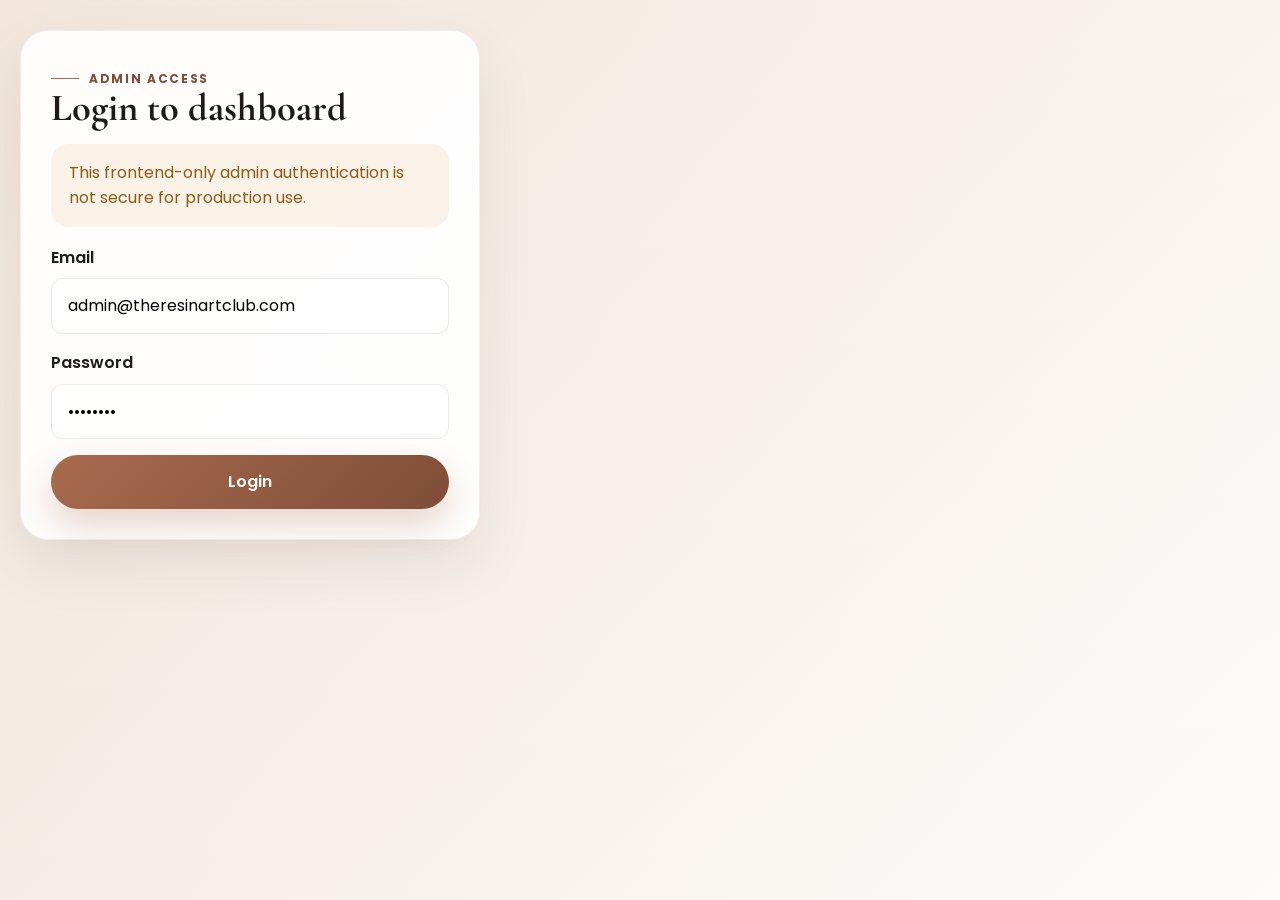
<file: admin.html>
﻿<!DOCTYPE html>
<html lang="en">
  <head>
    <meta charset="UTF-8" />
    <meta name="viewport" content="width=device-width, initial-scale=1.0" />
    <title>Admin Panel | The Resin Art Club</title>
    <meta name="description" content="Admin dashboard for The Resin Art Club storefront and order management." />
    <link rel="icon" type="image/svg+xml" href="favicon.svg" />
    <link rel="preconnect" href="https://fonts.googleapis.com" />
    <link rel="preconnect" href="https://fonts.gstatic.com" crossorigin />
    <link href="https://fonts.googleapis.com/css2?family=Cormorant+Garamond:wght@500;600;700&family=Poppins:wght@400;500;600;700&display=swap" rel="stylesheet" />
    <link rel="stylesheet" href="https://cdnjs.cloudflare.com/ajax/libs/font-awesome/6.5.2/css/all.min.css" />
    <link rel="stylesheet" href="style.css" />
    <link rel="stylesheet" href="admin.css" />
  </head>
  <body data-page="admin" data-section="dashboard">
    <div id="admin-shell" class="admin-shell" style="display:none;">
      <div class="admin-layout">
        <aside class="admin-sidebar">
          <div class="logo" style="display:flex; align-items:center; gap:12px; color:#fff;">
            <span class="logo-mark" style="width:38px; height:38px; border-radius:12px; display:grid; place-items:center; background:linear-gradient(135deg, #f4dfc4, #b36b52); color:#2d1f1b;">âœ¦</span>
            <div>
              <strong>The Resin Art Club</strong><br>
              <small style="color:rgba(255,255,255,0.7);">Admin Panel</small>
            </div>
          </div>
          <nav class="admin-menu" aria-label="Admin navigation">
            <a href="#" data-admin-section="dashboard" class="active"><i class="fa-solid fa-chart-pie"></i> Dashboard</a>
            <a href="#" data-admin-section="products"><i class="fa-solid fa-box"></i> Products</a>
            <a href="#" data-admin-section="categories"><i class="fa-solid fa-tags"></i> Categories</a>
            <a href="#" data-admin-section="orders"><i class="fa-solid fa-clipboard-list"></i> Orders</a>
            <a href="#" data-admin-section="customers"><i class="fa-solid fa-users"></i> Customers</a>
            <a href="#" data-admin-section="reviews"><i class="fa-solid fa-star"></i> Reviews</a>
            <a href="#" data-admin-section="coupons"><i class="fa-solid fa-ticket"></i> Coupons</a>
            <a href="#" data-admin-section="inventory"><i class="fa-solid fa-boxes-stacked"></i> Inventory</a>
            <a href="#" data-admin-section="custom-orders"><i class="fa-solid fa-clipboard-question"></i> Custom Orders</a>
            <a href="#" data-admin-section="messages"><i class="fa-solid fa-message"></i> Messages</a>
            <a href="#" data-admin-section="newsletter"><i class="fa-solid fa-envelope-open-text"></i> Newsletter</a>
            <a href="#" data-admin-section="settings"><i class="fa-solid fa-gear"></i> Settings</a>
            <a href="#" id="logout-admin"><i class="fa-solid fa-right-from-bracket"></i> Logout</a>
          </nav>
        </aside>
        <main class="admin-main">
          <div class="admin-topbar">
            <div>
              <div class="eyebrow">Operations</div>
              <h1>Dashboard Overview</h1>
            </div>
            <div class="account-chip"><i class="fa-regular fa-user"></i> Admin</div>
          </div>
          <div id="admin-content"></div>
        </main>
      </div>
    </div>

    <div id="admin-login-box" class="admin-login-screen" style="display:none;">
      <div class="admin-login-card">
        <div class="eyebrow">Admin Access</div>
        <h2>Login to dashboard</h2>
        <div class="warning-box">This frontend-only admin authentication is not secure for production use.</div>
        <form id="admin-login-form" style="margin-top:18px;">
          <div class="form-row">
            <label>Email</label>
            <input id="admin-email" class="form-field" type="email" value="admin@theresinartclub.com" required />
          </div>
          <div class="form-row">
            <label>Password</label>
            <input id="admin-password" class="form-field" type="password" value="admin123" required />
          </div>
          <button class="btn btn-primary" type="submit" style="width:100%;">Login</button>
        </form>
      </div>
    </div>

    <div id="toast-container"></div>

    <script src="main.js"></script>
    <script src="admin.js"></script>
  </body>
</html>
</file>
<file: style.css>
:root {
  --bg: #f6f1ec;
  --bg-strong: #efe5dc;
  --panel: #fffaf7;
  --card: #fffdfb;
  --card-alt: #f7efe9;
  --surface: rgba(255,255,255,0.68);
  --text: #1f1a18;
  --muted: #6d625d;
  --soft: #b4a7a1;
  --primary: #a86b4f;
  --primary-dark: #7f4d38;
  --accent: #d9b28a;
  --accent-soft: #f4dfc4;
  --success: #2d8a5c;
  --warning: #d48a31;
  --danger: #cf4b4b;
  --shadow: 0 18px 42px rgba(80, 53, 37, 0.12);
  --radius-lg: 28px;
  --radius-md: 18px;
  --radius-sm: 12px;
  --container: 1240px;
}

* { box-sizing: border-box; }
html { scroll-behavior: smooth; }
body {
  margin: 0;
  font-family: "Poppins", sans-serif;
  background: linear-gradient(180deg, #f8f3ef 0%, #f5efe9 100%);
  color: var(--text);
  line-height: 1.6;
}
a { color: inherit; text-decoration: none; }
img { max-width: 100%; display: block; }
button, input, textarea, select { font: inherit; }
button { cursor: pointer; }
.container { width: min(var(--container), calc(100% - 32px)); margin: 0 auto; }
.section { padding: 88px 0; }
.section-heading { margin-bottom: 34px; }
.eyebrow { display: inline-flex; align-items: center; gap: 10px; font-size: 12px; letter-spacing: 0.14em; text-transform: uppercase; color: var(--primary-dark); font-weight: 700; }
.eyebrow::before { content: ""; width: 28px; height: 1px; background: var(--primary); }
h1,h2,h3,h4 { font-family: "Cormorant Garamond", serif; line-height: 1.08; margin: 0 0 12px; }
h1 { font-size: clamp(2.8rem, 4vw, 5rem); }
h2 { font-size: clamp(2.1rem, 3vw, 3.2rem); }
h3 { font-size: clamp(1.6rem, 2vw, 2.4rem); }
p { margin: 0 0 16px; color: var(--muted); }
.text-accent { color: var(--primary-dark); }

.btn {
  display: inline-flex; align-items: center; justify-content: center; gap: 8px; border: 0; border-radius: 999px; padding: 14px 24px; font-weight: 600; transition: transform 0.2s ease, box-shadow 0.2s ease, background 0.2s ease; text-decoration: none;
}
.btn:hover { transform: translateY(-2px); }
.btn-primary { background: linear-gradient(135deg, var(--primary) 0%, var(--primary-dark) 100%); color: #fff; box-shadow: 0 16px 34px rgba(168,107,79,0.28); }
.btn-secondary { background: rgba(168,107,79,0.12); color: var(--primary-dark); }
.btn-ghost { background: transparent; color: var(--text); border: 1px solid rgba(31,26,24,0.18); }
.btn-lg { padding: 16px 30px; font-size: 1rem; }

.site-header {
  position: sticky; top: 0; z-index: 40; backdrop-filter: blur(18px); background: rgba(250,245,240,0.74); border-bottom: 1px solid rgba(74,55,48,0.08);
}
.header-inner {
  display: flex; align-items: center; justify-content: space-between; gap: 20px; min-height: 86px;
}
.logo { display: inline-flex; align-items: center; gap: 14px; font-weight: 700; }
.logo-mark {
  width: 42px; height: 42px; display: grid; place-items: center; border-radius: 16px; background: linear-gradient(135deg, var(--accent-soft), var(--accent)); color: var(--primary-dark); box-shadow: inset 0 1px 0 rgba(255,255,255,0.8);
}
.logo-text { line-height: 1; font-size: 1.1rem; }
.logo-text span { display: block; font-size: 0.68rem; letter-spacing: 0.12em; color: var(--muted); text-transform: uppercase; }
.main-nav { display: flex; align-items: center; gap: 28px; }
.main-nav a { color: var(--muted); font-weight: 500; }
.main-nav a:hover, .main-nav a.active { color: var(--primary-dark); }
.header-actions { display: flex; align-items: center; gap: 12px; }
.icon-pill {
  position: relative; width: 42px; height: 42px; border-radius: 50%; background: rgba(255,255,255,0.7); border: 1px solid rgba(31,26,24,0.08); display: grid; place-items: center; color: var(--text); font-size: 1.1rem;
}
.icon-pill .count-badge {
  position: absolute; right: -2px; top: -5px; min-width: 18px; height: 18px; padding: 0 5px; display: grid; place-items: center; border-radius: 50%; background: var(--primary); color: white; font-size: 0.62rem; font-weight: 700;
}
.search-bar { display: flex; align-items: center; background: rgba(255,255,255,0.7); border: 1px solid rgba(31,26,24,0.08); border-radius: 999px; padding: 12px 18px; gap: 8px; min-width: 280px; }
.search-bar input { border: none; background: transparent; outline: none; width: 100%; color: var(--text); }
.account-chip { display: inline-flex; align-items: center; gap: 8px; padding: 10px 16px; border-radius: 999px; background: rgba(168,107,79,0.08); color: var(--primary-dark); font-weight: 600; }

.hero { position: relative; overflow: hidden; padding: 68px 0 90px; }
.hero::before {
  content: ""; position: absolute; inset: 0; background: radial-gradient(circle at top left, rgba(217,178,138,0.34), transparent 38%), radial-gradient(circle at bottom right, rgba(168,107,79,0.14), transparent 32%); pointer-events: none;
}
.hero-grid { display: grid; grid-template-columns: 1.05fr 0.95fr; gap: 48px; align-items: center; position: relative; }
.hero-copy { position: relative; z-index: 1; }
.hero-copy .lead { font-size: 1.02rem; max-width: 540px; }
.hero-actions { display: flex; flex-wrap: wrap; gap: 16px; margin: 28px 0; }
.hero-stats { display: flex; flex-wrap: wrap; gap: 34px; margin-top: 30px; }
.stat strong { display: block; font-size: clamp(1.5rem, 2vw, 2.2rem); font-family: "Cormorant Garamond", serif; }
.hero-art {
  position: relative; border-radius: 34px; background: linear-gradient(135deg, rgba(255,255,255,0.68), rgba(244,223,196,0.58)); box-shadow: var(--shadow); border: 1px solid rgba(255,255,255,0.7); padding: 18px; min-height: 540px; overflow: hidden;
}
.hero-card {
  position: absolute; border-radius: 28px; overflow: hidden; box-shadow: 0 32px 50px rgba(48,29,18,0.14); border: 1px solid rgba(255,255,255,0.6); background: #f7efe8; 
}
.hero-card.large { width: 72%; height: 80%; right: 7%; top: 8%; }
.hero-card.small { width: 40%; height: 38%; left: 8%; bottom: 8%; }
.hero-card img { width: 100%; height: 100%; object-fit: cover; }
.badge-floating { position: absolute; left: 24px; top: 22px; background: rgba(255,255,255,0.78); padding: 10px 16px; border-radius: 999px; font-size: 0.75rem; letter-spacing: 0.09em; text-transform: uppercase; font-weight: 700; color: var(--primary-dark); }

.grid-3, .grid-4 { display: grid; gap: 22px; }
.grid-3 { grid-template-columns: repeat(3, minmax(0,1fr)); }
.grid-4 { grid-template-columns: repeat(4, minmax(0,1fr)); }

.category-card {
  background: var(--card); border-radius: var(--radius-lg); padding: 24px; border: 1px solid rgba(84,60,48,0.06); box-shadow: 0 16px 28px rgba(86,58,45,0.05); transition: transform 0.25s ease, box-shadow 0.25s ease; display: block;
}
.category-card:hover { transform: translateY(-4px); box-shadow: 0 20px 32px rgba(90,67,56,0.1); }
.category-thumb { height: 140px; border-radius: 18px; overflow: hidden; margin-bottom: 18px; }
.category-thumb img { width: 100%; height: 100%; object-fit: cover; }
.category-card h3 { font-size: 1.55rem; margin-bottom: 0; }

.product-card {
  background: var(--card); border-radius: 26px; overflow: hidden; border: 1px solid rgba(84,60,48,0.07); box-shadow: 0 16px 30px rgba(80,53,37,0.05); transition: transform 0.22s ease, box-shadow 0.22s ease; position: relative;
}
.product-card:hover { transform: translateY(-5px); box-shadow: 0 22px 38px rgba(80,53,37,0.1); }
.product-media { position: relative; height: 280px; overflow: hidden; }
.product-media img { width: 100%; height: 100%; object-fit: cover; transition: transform 0.36s ease; }
.product-card:hover .product-media img { transform: scale(1.06); }
.product-badge { position: absolute; left: 16px; top: 16px; padding: 8px 12px; border-radius: 999px; background: rgba(255,255,255,0.9); color: var(--primary-dark); font-size: 0.72rem; font-weight: 700; }
.product-actions { position: absolute; right: 14px; top: 14px; display: flex; flex-direction: column; gap: 8px; }
.icon-btn {
  width: 38px; height: 38px; border: 1px solid rgba(31,26,24,0.09); border-radius: 50%; background: rgba(255,255,255,0.82); display: grid; place-items: center; color: var(--text); transition: all 0.2s ease;
}
.icon-btn:hover { background: var(--primary); color: white; }
.icon-btn.is-active { background: var(--primary); color: #fff; }
.product-body { padding: 20px 18px 18px; }
.product-meta { display: flex; justify-content: space-between; align-items: center; gap: 12px; color: var(--muted); font-size: 0.8rem; }
.product-card h3 { font-size: 1.6rem; margin-top: 8px; margin-bottom: 8px; }
.price-row { display: flex; align-items: center; gap: 10px; flex-wrap: wrap; margin: 8px 0 12px; }
.price { font-size: 1.2rem; font-weight: 700; color: var(--text); }
.price.old { color: var(--soft); font-size: 0.9rem; text-decoration: line-through; }
.discount { padding: 5px 8px; border-radius: 999px; background: rgba(46,138,92,0.12); color: var(--success); font-size: 0.72rem; font-weight: 700; }
.product-footer { display: flex; justify-content: space-between; align-items: center; gap: 12px; margin-top: 18px; }
.rating { display: inline-flex; align-items: center; gap: 6px; color: #d9922e; font-size: 0.82rem; }
.stock { font-size: 0.78rem; font-weight: 600; color: var(--success); }
.stock.low { color: var(--warning); }
.stock.out { color: var(--danger); }

.feature-panel { background: linear-gradient(135deg, rgba(168,107,79,0.08), rgba(217,178,138,0.18)); border-radius: 30px; padding: 40px 32px; }

.info-card { background: rgba(255,255,255,0.7); border: 1px solid rgba(84,60,48,0.06); border-radius: 24px; padding: 32px 20px; box-shadow: 0 12px 26px rgba(80,53,37,0.04); }
.info-card .icon { font-size: 2rem; color: var(--primary-dark); }

.review-card { background: var(--card); border-radius: 24px; padding: 26px; border: 1px solid rgba(84,60,48,0.06); }
.review-head { display: flex; align-items: center; gap: 12px; margin-bottom: 20px; }
.avatar { width: 52px; height: 52px; border-radius: 50%; overflow: hidden; object-fit: cover; }
.review-name strong { display: block; }
.review-stars { color: #d9922e; letter-spacing: 0.18em; }

.newsletter-box { background: linear-gradient(135deg, rgba(168,107,79,0.1), rgba(217,178,138,0.2)); border-radius: 30px; padding: 42px; display: flex; align-items: center; gap: 26px; justify-content: space-between; }
.newsletter-form { display: flex; align-items: center; gap: 12px; }
.newsletter-form input { min-width: 320px; }
.form-field { width: 100%; padding: 14px 16px; border-radius: 12px; border: 1px solid rgba(80,53,37,0.1); background: rgba(255,255,255,0.7); }

.site-footer { background: #1d1513; color: rgba(255,255,255,0.82); padding-top: 70px; padding-bottom: 32px; }
.footer-grid { display: grid; grid-template-columns: 1.3fr 0.75fr 0.75fr 1.1fr; gap: 26px; }
.footer-brand p { color: rgba(255,255,255,0.7); }
.footer-list { list-style: none; padding: 0; margin: 0; display: grid; gap: 10px; }
.footer-list a { color: rgba(255,255,255,0.7); }
.footer-bottom { border-top: 1px solid rgba(255,255,255,0.12); margin-top: 28px; padding-top: 18px; display: flex; justify-content: space-between; gap: 16px; color: rgba(255,255,255,0.62); }

.breadcrumbs { display: flex; align-items: center; gap: 10px; flex-wrap: wrap; font-size: 0.9rem; color: var(--muted); margin-bottom: 18px; }
.breadcrumbs a { color: var(--primary-dark); }

.page-hero { padding: 56px 0 28px; }
.page-hero.inner { background: linear-gradient(180deg, rgba(217,178,138,0.18), rgba(255,255,255,0)); }

.shop-layout { display: grid; grid-template-columns: 290px minmax(0,1fr); gap: 28px; }
.sidebar-panel { background: rgba(255,255,255,0.72); border: 1px solid rgba(84,60,48,0.06); border-radius: 24px; padding: 22px; box-shadow: 0 10px 26px rgba(80,53,37,0.04); }
.filter-group { padding-bottom: 18px; margin-bottom: 18px; border-bottom: 1px solid rgba(84,60,48,0.08); }
.filter-group:last-child { border-bottom: none; }
.filter-group h4 { margin: 0 0 14px; }
.checkbox-list { display: grid; gap: 12px; }
.checkbox-item { display: flex; align-items: center; gap: 8px; color: var(--muted); }
.range-row { display: flex; justify-content: space-between; gap: 10px; }
.shop-toolbar { display: flex; justify-content: space-between; align-items: center; gap: 16px; margin-bottom: 22px; }
.toolbar-actions { display: flex; align-items: center; gap: 12px; flex-wrap: wrap; }
.select-field { padding: 12px 14px; border-radius: 12px; border: 1px solid rgba(80,53,37,0.1); background: rgba(255,255,255,0.8); }
.products-grid { display: grid; grid-template-columns: repeat(3, minmax(0,1fr)); gap: 26px; }
.empty-state { background: rgba(255,255,255,0.7); border: 1px solid rgba(84,60,48,0.06); border-radius: 24px; padding: 36px; text-align: center; }
.pagination { display: flex; justify-content: center; margin-top: 30px; }
.pagination button { background: rgba(255,255,255,0.9); border: 1px solid rgba(80,53,37,0.08); border-radius: 12px; margin: 0 4px; }

.product-detail { display: grid; grid-template-columns: 1.05fr 0.95fr; gap: 34px; }
.gallery-main { border-radius: 28px; overflow: hidden; background: rgba(255,255,255,0.8); box-shadow: var(--shadow); }
.gallery-main img { width: 100%; height: 560px; object-fit: cover; }
.gallery-thumbs { display: grid; grid-template-columns: repeat(4, minmax(0,1fr)); gap: 12px; margin-top: 12px; }
.gallery-thumbs button { background: rgba(255,255,255,0.8); border: 1px solid rgba(84,60,48,0.08); border-radius: 14px; overflow: hidden; padding: 0; }
.gallery-thumbs img { width: 100%; height: 90px; object-fit: cover; }
.detail-info { background: rgba(255,255,255,0.7); border: 1px solid rgba(84,60,48,0.06); border-radius: 26px; padding: 26px; }
.option-row { display: grid; gap: 10px; margin: 20px 0; }
.option-row .options { display: flex; flex-wrap: wrap; gap: 8px; }
.option-chip { border: 1px solid rgba(80,53,37,0.15); background: rgba(255,255,255,0.75); border-radius: 999px; padding: 10px 14px; }
.option-chip.is-selected { border-color: var(--primary-dark); background: rgba(168,107,79,0.09); color: var(--primary-dark); }
.qty-box { display: inline-flex; align-items: center; border-radius: 12px; border: 1px solid rgba(80,53,37,0.1); overflow: hidden; }
.qty-box button { width: 42px; height: 42px; background: transparent; border: 0; }
.qty-box span { width: 52px; text-align: center; font-weight: 600; }
.detail-actions { display: flex; flex-wrap: wrap; gap: 12px; margin-top: 22px; }
.specs { display: grid; grid-template-columns: repeat(2, minmax(0,1fr)); gap: 16px; margin-top: 26px; }
.spec-item { background: rgba(255,255,255,0.75); border: 1px solid rgba(84,60,48,0.05); border-radius: 16px; padding: 16px; }

.cart-layout { display: grid; grid-template-columns: 1.3fr 0.7fr; gap: 28px; }
.cart-item { display: grid; grid-template-columns: 110px minmax(0,1fr) auto; align-items: center; gap: 18px; background: rgba(255,255,255,0.75); border: 1px solid rgba(84,60,48,0.06); border-radius: 18px; padding: 14px; }
.cart-item img { width: 110px; height: 110px; object-fit: cover; border-radius: 16px; }
.summary-card { background: rgba(255,255,255,0.78); border: 1px solid rgba(84,60,48,0.06); border-radius: 22px; padding: 24px; }
.summary-row { display: flex; justify-content: space-between; gap: 16px; margin: 12px 0; color: var(--muted); }
.summary-total { margin-top: 18px; padding-top: 18px; border-top: 1px solid rgba(80,53,37,0.08); font-size: 1.28rem; font-weight: 700; }

.auth-shell { min-height: 100vh; display: grid; place-items: center; padding: 40px 20px; background: linear-gradient(135deg, rgba(217,178,138,0.2), rgba(255,255,255,0.7)); }
.auth-card { width: min(540px, 100%); background: rgba(255,255,255,0.84); border: 1px solid rgba(80,53,37,0.08); border-radius: 28px; padding: 30px; box-shadow: var(--shadow); }
.form-grid { display: grid; grid-template-columns: repeat(2, minmax(0,1fr)); gap: 14px; }
.form-grid .full { grid-column: 1 / -1; }
.form-row { display: grid; gap: 8px; margin-bottom: 16px; }
.form-row label { font-weight: 600; color: var(--text); }
.inline-note { color: var(--muted); font-size: 0.8rem; }
.success-box, .warning-box { border-radius: 18px; padding: 16px 18px; margin-top: 14px; }
.success-box { background: rgba(45,138,92,0.08); color: var(--success); }
.warning-box { background: rgba(212,138,49,0.1); color: #8c5b18; }

.account-layout { display: grid; grid-template-columns: 260px minmax(0,1fr); gap: 28px; }
.side-nav { background: rgba(255,255,255,0.75); border: 1px solid rgba(84,60,48,0.06); border-radius: 22px; padding: 20px; }
.side-nav a { display: block; padding: 12px 14px; border-radius: 10px; color: var(--muted); margin-bottom: 8px; }
.side-nav a.active { background: rgba(168,107,79,0.07); color: var(--primary-dark); font-weight: 600; }
.profile-panel { background: rgba(255,255,255,0.75); border: 1px solid rgba(84,60,48,0.06); border-radius: 22px; padding: 24px; }
.tabs-grid { display: grid; grid-template-columns: repeat(2, minmax(0,1fr)); gap: 18px; }
.tab-card { background: rgba(244,223,196,0.3); border-radius: 18px; padding: 18px; }

.order-timeline { display: flex; flex-direction: column; gap: 16px; margin-top: 28px; }
.timeline-item { display: flex; align-items: center; gap: 16px; }
.timeline-dot { width: 16px; height: 16px; border-radius: 50%; background: rgba(168,107,79,0.2); border: 4px solid #fff; box-shadow: 0 0 0 2px rgba(168,107,79,0.2); }
.timeline-item.active .timeline-dot { background: var(--primary-dark); }
.timeline-item.active .timeline-label { color: var(--primary-dark); font-weight: 700; }
.timeline-line { flex: 1; height: 2px; background: rgba(80,53,37,0.12); }

.admin-shell { min-height: 100vh; background: #f5eff1; }
.admin-layout { display: grid; grid-template-columns: 250px minmax(0,1fr); min-height: 100vh; }
.admin-sidebar { background: linear-gradient(180deg, #251d1c 0%, #1a1414 100%); color: rgba(255,255,255,0.82); padding: 26px 18px; }
.admin-sidebar .logo { color: #fff; margin-bottom: 28px; }
.admin-menu { display: grid; gap: 8px; }
.admin-menu a { display: flex; align-items: center; gap: 10px; padding: 12px 14px; border-radius: 12px; color: rgba(255,255,255,0.72); }
.admin-menu a.active, .admin-menu a:hover { background: rgba(255,255,255,0.08); color: #fff; }
.admin-main { padding: 28px; }
.admin-topbar { display: flex; justify-content: space-between; align-items: center; margin-bottom: 26px; }
.stats-grid { display: grid; grid-template-columns: repeat(4, minmax(0,1fr)); gap: 18px; margin-bottom: 22px; }
.stat-box { background: rgba(255,255,255,0.9); border: 1px solid rgba(80,53,37,0.08); border-radius: 22px; padding: 20px; }
.stat-box small { color: var(--muted); }
.stat-box strong { display: block; font-size: 2rem; margin-top: 8px; }
.admin-panel-card { background: rgba(255,255,255,0.9); border: 1px solid rgba(80,53,37,0.08); border-radius: 22px; padding: 22px; }
.admin-table-wrap { overflow-x: auto; }
table { width: 100%; border-collapse: collapse; }
th, td { text-align: left; padding: 14px 12px; border-bottom: 1px solid rgba(80,53,37,0.08); }
th { font-size: 0.76rem; text-transform: uppercase; letter-spacing: 0.08em; color: var(--muted); }
.badge { display: inline-flex; align-items: center; padding: 7px 10px; border-radius: 999px; font-size: 0.72rem; font-weight: 700; }
.badge.pending { background: rgba(212,138,49,0.12); color: #a26916; }
.badge.confirmed { background: rgba(47,131,218,0.12); color: #1f6bb4; }
.badge.shipped { background: rgba(87,110,216,0.12); color: #3d52c9; }
.badge.delivered { background: rgba(45,138,92,0.12); color: var(--success); }
.badge.cancelled { background: rgba(207,75,75,0.12); color: var(--danger); }

#toast-container { position: fixed; bottom: 22px; right: 22px; display: grid; gap: 12px; z-index: 200; }
.toast { min-width: 240px; max-width: 320px; background: rgba(30,24,23,0.92); color: #fff; border-radius: 16px; padding: 14px 16px; box-shadow: 0 20px 36px rgba(18,15,14,0.25); animation: slideUp 0.24s ease; }
.toast.success { background: rgba(45,138,92,0.96); }
.toast.error { background: rgba(207,75,75,0.94); }
.toast.info { background: rgba(168,107,79,0.96); }
@keyframes slideUp { from { transform: translateY(8px); opacity: 0; } to { transform: translateY(0); opacity: 1; } }

@media (max-width: 980px) {
  .main-nav { display: none; }
  .search-bar { display: none; }
  .hero-grid, .shop-layout, .product-detail, .cart-layout, .account-layout, .admin-layout { grid-template-columns: 1fr; }
  .grid-3 { grid-template-columns: repeat(2, minmax(0,1fr)); }
  .grid-4 { grid-template-columns: repeat(2, minmax(0,1fr)); }
  .footer-grid { grid-template-columns: repeat(2, minmax(0,1fr)); }
}
@media (max-width: 640px) {
  .header-inner { flex-wrap: wrap; }
  .hero { padding-top: 30px; }
  .grid-3, .grid-4, .products-grid, .stats-grid, .tabs-grid, .form-grid, .specs { grid-template-columns: 1fr; }
  .newsletter-box { flex-direction: column; align-items: flex-start; }
  .newsletter-form { width: 100%; display: grid; }
  .newsletter-form input { min-width: 100%; }
  .site-footer { padding-top: 48px; }
  .footer-grid { grid-template-columns: 1fr; }
  .footer-bottom { flex-direction: column; }
}
</file>
<file: admin.css>
:root {
  --admin-bg: #f4eef0;
  --admin-card: rgba(255,255,255,0.9);
  --admin-sidebar: #1e1a1b;
  --admin-accent: #b36b52;
  --admin-accent-soft: rgba(179,107,82,0.1);
  --admin-text: #221c1b;
  --admin-muted: #6c5d5a;
}

.admin-shell { display: block; }
.admin-login-screen {
  min-height: 100vh; display: grid; place-items: center; background: linear-gradient(135deg, rgba(217,178,138,0.2), rgba(255,255,255,0.8)); padding: 30px 20px;
}
.admin-login-card {
  width: min(460px, 100%); background: rgba(255,255,255,0.9); border-radius: 28px; padding: 30px; box-shadow: 0 24px 60px rgba(32,21,18,0.08); border: 1px solid rgba(84,60,48,0.08);
}
.admin-layout { display: grid; grid-template-columns: 250px minmax(0,1fr); min-height: 100vh; }
.admin-sidebar {
  background: linear-gradient(180deg, #1b1414 0%, #251b1a 100%); color: rgba(255,255,255,0.85); padding: 22px 18px;
}
.admin-sidebar .logo { margin-bottom: 22px; }
.admin-menu { display: grid; gap: 8px; }
.admin-menu a {
  display: flex; align-items: center; gap: 10px; padding: 12px 14px; border-radius: 12px; color: rgba(255,255,255,0.75); transition: all 0.2s ease; text-decoration: none;
}
.admin-menu a:hover, .admin-menu a.active { background: rgba(255,255,255,0.08); color: #fff; }
.admin-main { padding: 28px; }
.admin-topbar { display: flex; justify-content: space-between; align-items: center; gap: 16px; margin-bottom: 22px; }
.admin-stats-grid { display: grid; grid-template-columns: repeat(4, minmax(0,1fr)); gap: 18px; }
.stat-box {
  background: var(--admin-card); border: 1px solid rgba(32,21,18,0.05); border-radius: 22px; padding: 18px 20px; box-shadow: 0 14px 24px rgba(32,21,18,0.04);
}
.stat-box small { color: var(--admin-muted); display: block; }
.stat-box strong { display: block; margin-top: 10px; font-size: 2rem; }
.admin-panel-card {
  background: var(--admin-card); border: 1px solid rgba(32,21,18,0.05); border-radius: 24px; padding: 20px; box-shadow: 0 12px 26px rgba(32,21,18,0.04); margin-top: 22px;
}
.admin-table-wrap { overflow-x: auto; }
.admin-table-wrap table { width: 100%; border-collapse: collapse; }
.admin-table-wrap th, .admin-table-wrap td { text-align: left; padding: 12px 10px; border-bottom: 1px solid rgba(32,21,18,0.08); }
.admin-table-wrap th { text-transform: uppercase; letter-spacing: 0.08em; color: var(--admin-muted); font-size: 0.72rem; }
.admin-pill { display: inline-flex; align-items: center; padding: 6px 10px; border-radius: 999px; font-size: 0.72rem; font-weight: 700; }
.admin-pill.pending { background: rgba(212,138,49,0.12); color: #8f5a0f; }
.admin-pill.confirmed { background: rgba(33,96,173,0.1); color: #2359a7; }
.admin-pill.processing { background: rgba(98,107,203,0.12); color: #4b56bf; }
.admin-pill.shipped { background: rgba(48,58,116,0.12); color: #2f3e8a; }
.admin-pill.delivered { background: rgba(45,138,92,0.12); color: #1d7f4a; }
.admin-pill.cancelled { background: rgba(180,60,60,0.12); color: #9a2d2d; }

@media (max-width: 980px) {
  .admin-layout { grid-template-columns: 1fr; }
  .admin-sidebar { padding-bottom: 10px; }
  .admin-stats-grid { grid-template-columns: repeat(2, minmax(0,1fr)); }
}
@media (max-width: 640px) {
  .admin-main { padding: 18px; }
  .admin-stats-grid { grid-template-columns: 1fr; }
  .admin-topbar { flex-direction: column; align-items: flex-start; }
}
</file>
